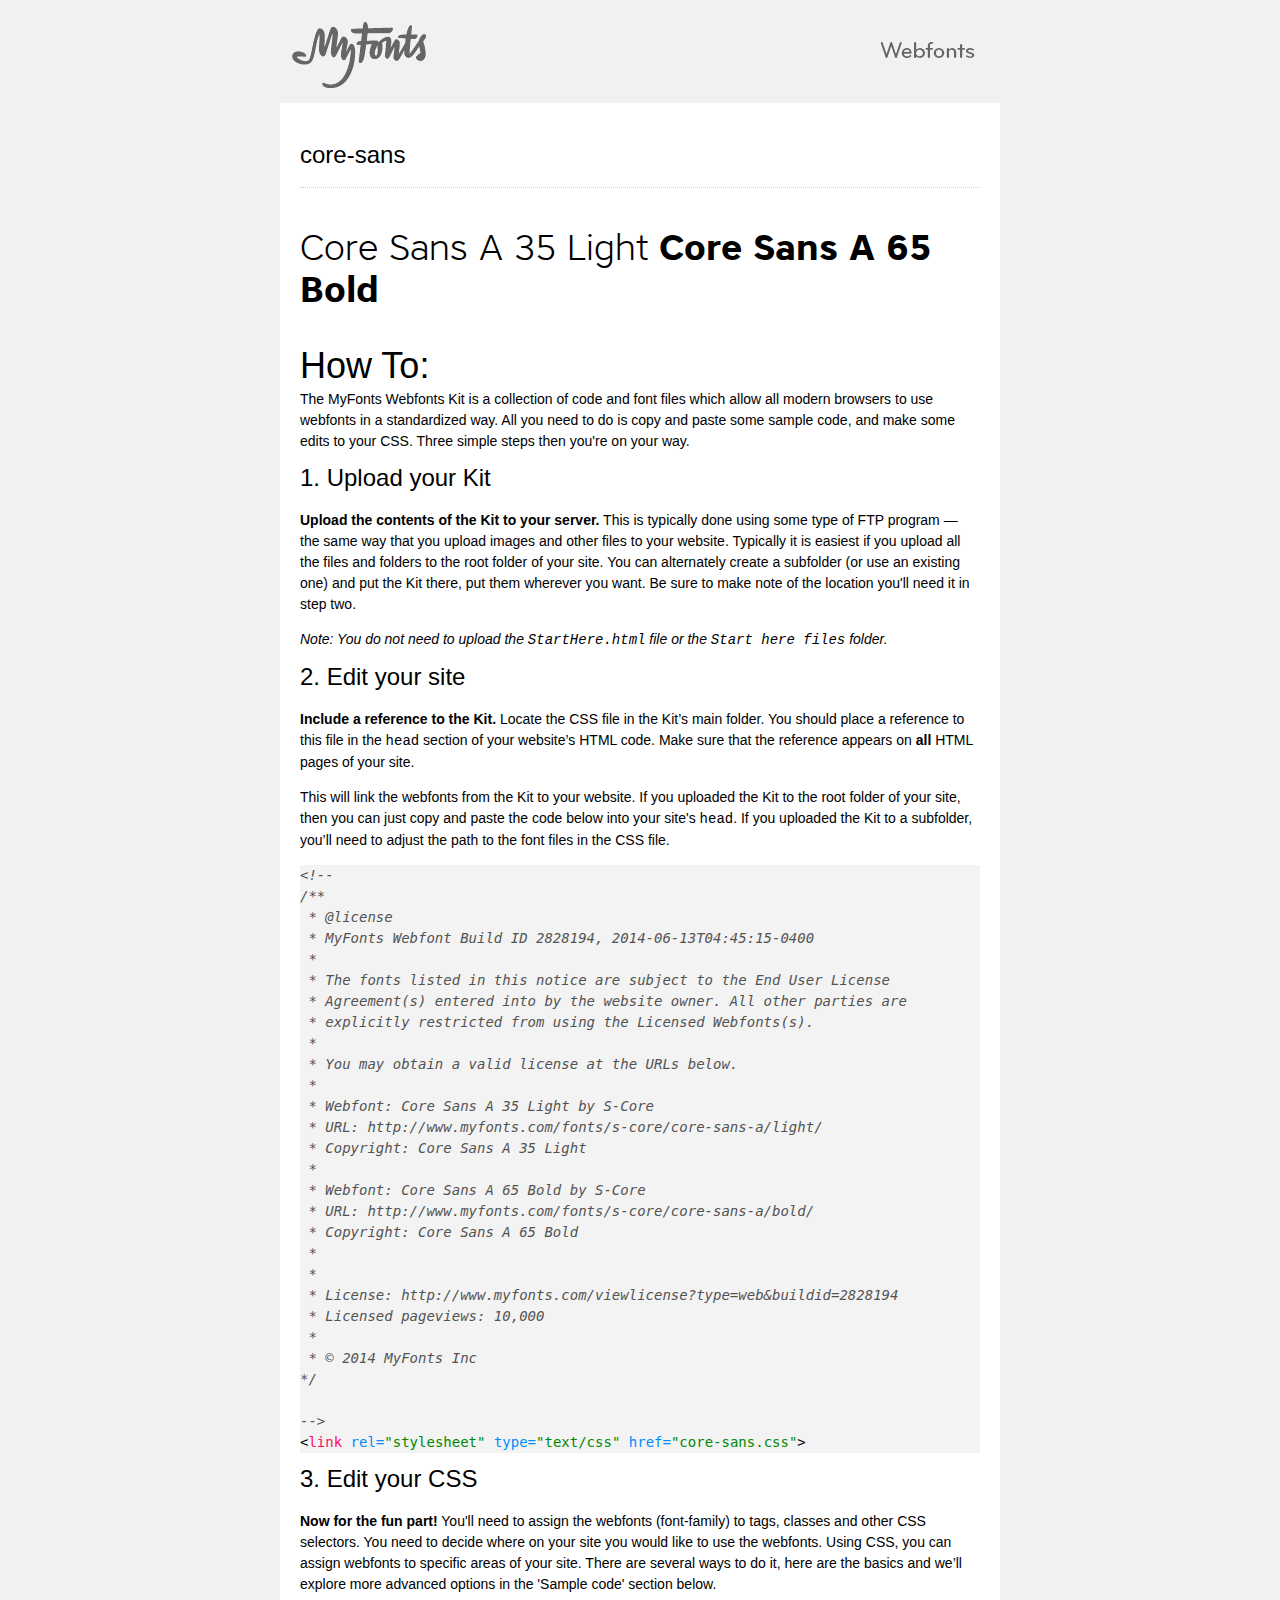
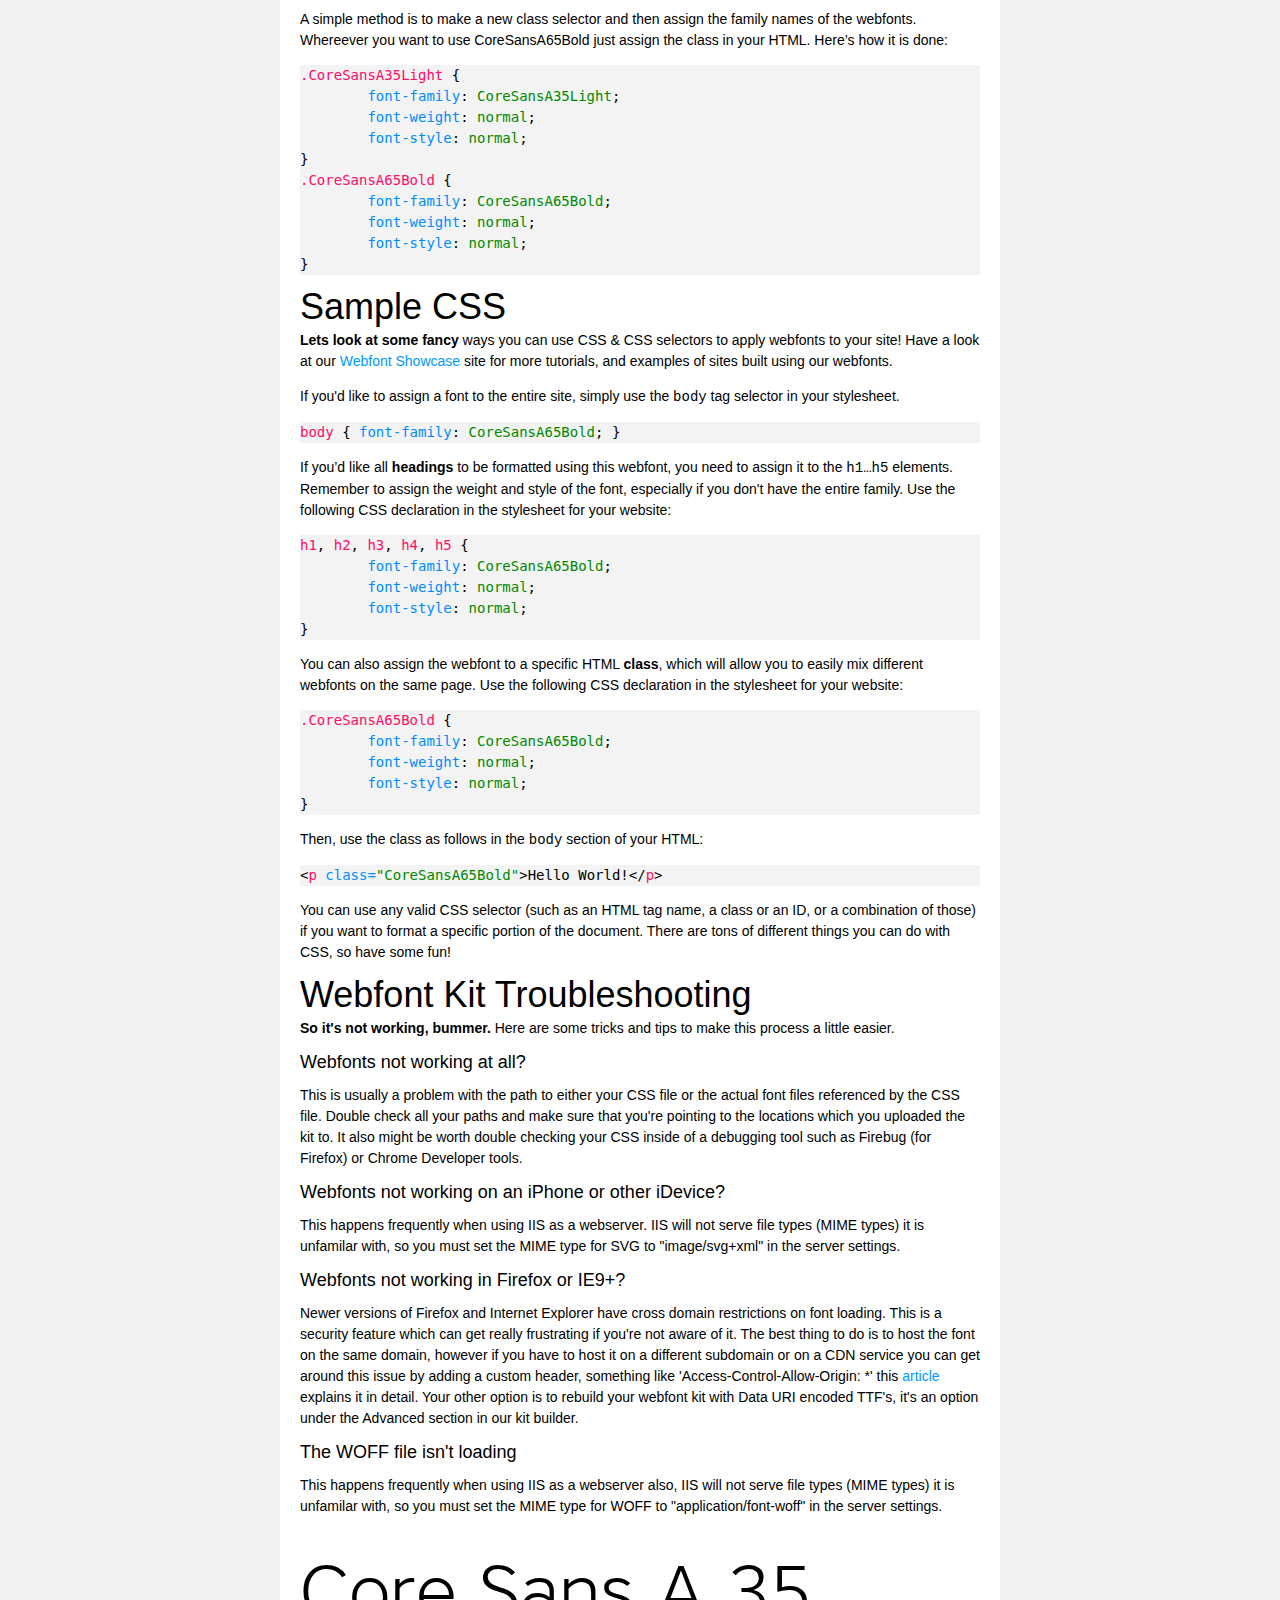
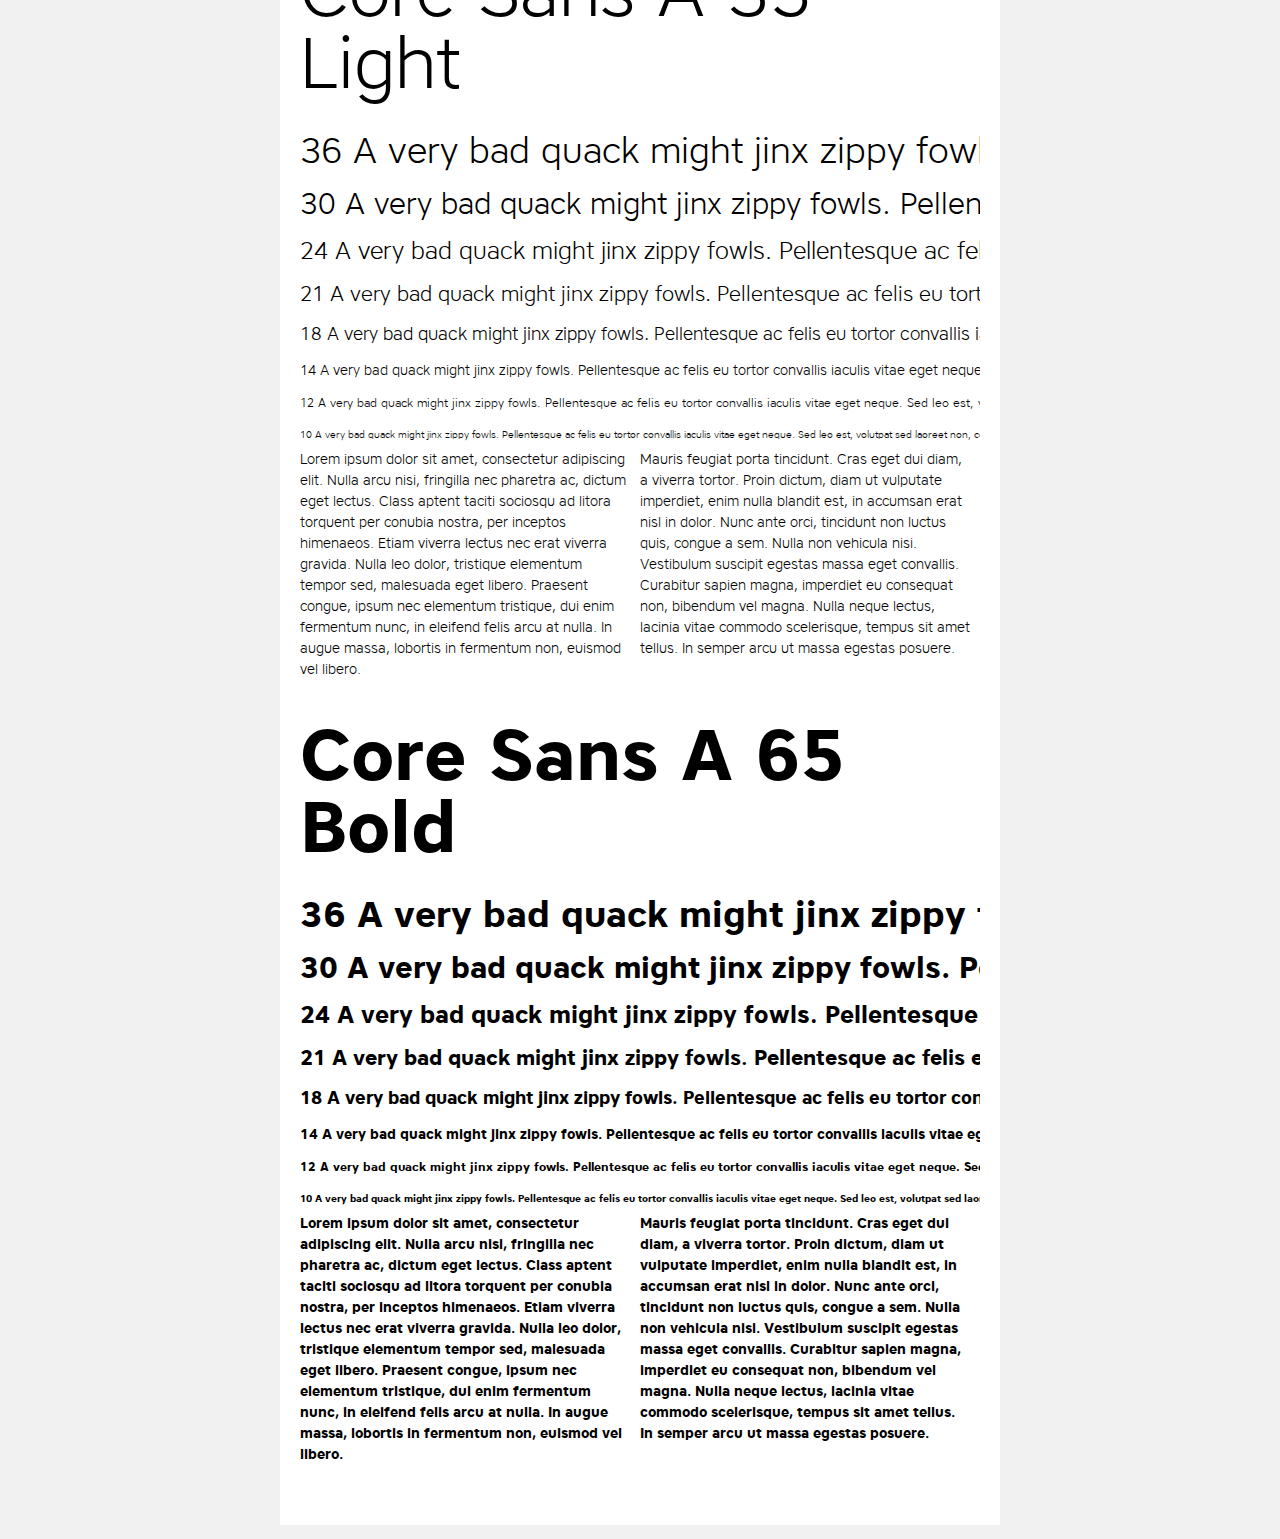
<file: fonts/core-sans/StartHere.html>
<!DOCTYPE html PUBLIC "-//W3C//DTD XHTML 1.0 Strict//EN"
	"http://www.w3.org/TR/xhtml1/DTD/xhtml1-strict.dtd">

<html xmlns="http://www.w3.org/1999/xhtml" xml:lang="en" lang="en">
<head>
<title>core-sans</title>
<meta http-equiv="Content-Type" content="text/html; charset=UTF-8"/>

<!--
/**
 * @license
 * MyFonts Webfont Build ID 2828194, 2014-06-13T04:45:15-0400
 * 
 * The fonts listed in this notice are subject to the End User License
 * Agreement(s) entered into by the website owner. All other parties are 
 * explicitly restricted from using the Licensed Webfonts(s).
 * 
 * You may obtain a valid license at the URLs below.
 * 
 * Webfont: Core Sans A 35 Light by S-Core
 * URL: http://www.myfonts.com/fonts/s-core/core-sans-a/light/
 * Copyright: Core Sans A 35 Light
 * 
 * Webfont: Core Sans A 65 Bold by S-Core
 * URL: http://www.myfonts.com/fonts/s-core/core-sans-a/bold/
 * Copyright: Core Sans A 65 Bold
 * 
 * 
 * License: http://www.myfonts.com/viewlicense?type=web&buildid=2828194
 * Licensed pageviews: 10,000
 * 
 * © 2014 MyFonts Inc
*/

-->

<!-- 1. load the webfonts -->
<link rel="stylesheet" type="text/css" href="core-sans.css"/>

<!-- 2. set up some css styles using the webfonts -->
<style type="text/css">
.CoreSansA35Light { font-family: CoreSansA35Light; }
.CoreSansA65Bold { font-family: CoreSansA65Bold; }
</style>


<!-- not relevant to webfonts. just example code highlighting. -->
<script type="text/javascript" src="Start here files/highlight.js"></script>
<script type="text/javascript">
  hljs.initHighlightingOnLoad();
</script>

<!-- also not relavent to webfonts. just layout css for this doc. -->
<link rel="stylesheet" type="text/css" href="Start here files/layout.css">


</head>
<body>
<div id="header"><br/>
  <img src="Start here files/header.png" alt="MyFonts Webfonts" style="padding-bottom: 12px;" width="720" border="0" height="66"/>
</div>
<div id="main_container">
		
<div id="headline">
<h2 class="webfont-article-block">core-sans</h2>
<div class="container-article"><p style="font-size:36px;line-height:40px;">
  <span class="CoreSansA35Light" contenteditable="true">Core Sans A 35 Light </span>
  <span class="CoreSansA65Bold" contenteditable="true">Core Sans A 65 Bold </span>
</div>
</div>
<div id="webfont_instructions">
	<h1>How To:</h1>
	<p>The MyFonts Webfonts Kit is a collection of code and font files which allow all modern browsers to use webfonts in a standardized way.  
	All you need to do is copy and paste some sample code, and make some edits to your CSS.  Three simple steps then you're on your way.</p>
	
	<h2>1. Upload your Kit</h2>

	<p><strong>Upload the contents of the Kit to your server.</strong> This is
	typically done using some type of FTP program — the same way that you upload images and other files
	to your website. Typically it is easiest if you upload all the files and folders to
	the root folder of your site.  You can alternately create a subfolder (or use an existing one) and put
	the Kit there, put them wherever you want.  Be sure to make note of the location you'll need it in step two. </p>

	<p><em>Note: You do not need to upload the <code>StartHere.html</code> file or
	the <code>Start here files</code> folder.</em> </p>

	<h2>2. Edit your site</h2>

	<p><strong>Include a reference to the Kit. </strong> Locate the CSS file in the Kit’s main folder.  You should place a reference to this file in the
	<code>head</code> section of your website’s HTML code. Make
	sure that the reference appears on <strong>all</strong> HTML pages of your site.</p>

	<p>This will link the webfonts from the Kit to your website. 
	If you uploaded the Kit to the root folder of your site, then
	you can just copy and paste the code below into your site's 
	<code>head</code>. If you uploaded the Kit to a
	subfolder, you’ll need to adjust the path to the font files in the CSS file. </p>

	<pre><code class="html">&lt;!--
/**
 * @license
 * MyFonts Webfont Build ID 2828194, 2014-06-13T04:45:15-0400
 * 
 * The fonts listed in this notice are subject to the End User License
 * Agreement(s) entered into by the website owner. All other parties are 
 * explicitly restricted from using the Licensed Webfonts(s).
 * 
 * You may obtain a valid license at the URLs below.
 * 
 * Webfont: Core Sans A 35 Light by S-Core
 * URL: http://www.myfonts.com/fonts/s-core/core-sans-a/light/
 * Copyright: Core Sans A 35 Light
 * 
 * Webfont: Core Sans A 65 Bold by S-Core
 * URL: http://www.myfonts.com/fonts/s-core/core-sans-a/bold/
 * Copyright: Core Sans A 65 Bold
 * 
 * 
 * License: http://www.myfonts.com/viewlicense?type=web&amp;buildid=2828194
 * Licensed pageviews: 10,000
 * 
 * © 2014 MyFonts Inc
*/

--&gt;
&lt;link rel=&quot;stylesheet&quot; type=&quot;text/css&quot; href=&quot;core-sans.css&quot;&gt;
</code></pre>
	
	<h2>3. Edit your CSS</h2>

	<p><strong>Now for the fun part!</strong>
	You'll need to assign the webfonts (font-family) to tags, classes and other CSS selectors.
	You need to decide where on your site you would like to use the webfonts.  
	Using CSS, you can assign webfonts to specific areas of your site.  
	There are several ways to do it, here are the basics and we’ll explore more advanced options in the 'Sample code' section below. </p>

	<p>A simple method is to make a new class selector and
	then assign the family names of the webfonts.  Whereever you want to use CoreSansA65Bold just assign the class in your HTML. Here’s how it is done: </p>
	
	
	<pre><code class="css">.CoreSansA35Light { 
	font-family: CoreSansA35Light;
	font-weight: normal;
	font-style: normal;
}
.CoreSansA65Bold { 
	font-family: CoreSansA65Bold;
	font-weight: normal;
	font-style: normal;
}
</code></pre>
</div>
<div id="webfont_code">
	<h1>Sample CSS</h1>
	<p><strong>Lets look at some fancy</strong> ways you can use CSS &amp; CSS selectors to apply webfonts to your site!
	Have a look at our <a href='http://webfonts.myfonts.com'>Webfont Showcase</a> site for more tutorials, and examples of sites built using our webfonts.
	</p>
	
	<p>If you'd like to assign a font to the entire site, simply use the <code>body</code> tag selector in your stylesheet.</p>
	
	 
	<pre><code class="css">body { font-family: CoreSansA65Bold; }</code></pre>

	<p>If you’d like all <strong>headings</strong> to be formatted using this
	webfont, you need to assign it to the <code>h1…h5</code> elements.  
	Remember to assign the weight and style of the font, especially if you don't have the entire family.
	Use the following CSS declaration in the stylesheet for your website: </p>

 
	<pre><code class="css">h1, h2, h3, h4, h5 { 
	font-family: CoreSansA65Bold; 
	font-weight: normal; 
	font-style: normal; 
}</code></pre>

	<p>You can also assign the webfont to a specific HTML <strong>class</strong>, which will allow
	you to easily mix different webfonts on the same page. Use the following CSS
	declaration in the stylesheet for your website: </p>

	
	<pre><code class="css">.CoreSansA65Bold { 
	font-family: CoreSansA65Bold;
	font-weight: normal;
	font-style: normal;
}
</code></pre>

	<p>Then, use the class as follows in the <code>body</code> section of your HTML: </p>

		<pre><code class="html">&lt;p class=&quot;CoreSansA65Bold&quot;&gt;Hello World!&lt;/p&gt;</code></pre>

	<p>You can use any valid CSS selector (such as an HTML tag name, a class or an
	ID, or a combination of those) if you want to format a specific portion of the
	document.  There are tons of different things you can do with CSS, so have some fun!</p>
	
</div>

<div id="webfont_troubleshooting">
	
	<h1>Webfont Kit Troubleshooting</h1>
	
	<p><strong>So it's not working, bummer.</strong>  Here are some tricks and tips to make this process a little easier.</p>
	
	<h3>Webfonts not working at all?</h3><p>
	This is usually a problem with the path to either your CSS file or the actual font files referenced by the CSS file.  Double check all your paths and make sure that you're pointing to the locations which you uploaded the kit to.
	It also might be worth double checking your CSS inside of a debugging tool such as Firebug (for Firefox) or Chrome Developer tools.
	</p>

	<h3>Webfonts not working on an iPhone or other iDevice?</h3><p>
	This happens frequently when using IIS as a webserver. IIS will not serve file types (MIME types) it is unfamilar with, so
	you must set the MIME type for SVG to "image/svg+xml" in the server settings.</p>

	<h3>Webfonts not working in Firefox or IE9+?</h3><p>
	Newer versions of Firefox and Internet Explorer have cross domain restrictions on font loading.
	This is a security feature which can get really frustrating if you're not aware of it.  The best thing to do is to host the font on the same domain,
	however if you have to host it on a different subdomain or on a CDN service you can get around this issue by adding a custom header, something like 'Access-Control-Allow-Origin: *'
	this <a href='http://www.red-team-design.com/firefox-doesnt-allow-cross-domain-fonts-by-default/'>article</a> explains it in detail.
	Your other option is to rebuild your webfont kit with Data URI encoded TTF's, it's an option under the Advanced section in our kit builder.</p>
	
	<h3>The WOFF file isn't loading</h3><p>
	This happens frequently when using IIS as a webserver also, IIS will not serve file types (MIME types) it is unfamilar with, so
	you must set the MIME type for WOFF to "application/font-woff" in the server settings.</p>
	</div>

<div id="webfont_specimen">
	<div class="clearer">&nbsp;</div>
	
		  <div class="clearer">&nbsp;</div>
  <div class="webfont-sample-block">
    <p class="CoreSansA35Light webfont-sample" style="font-size:72px;">Core Sans A 35 Light</p>
  </div>
  <div class="webfont-sample-block nowrap">
    <p class="CoreSansA35Light webfont-sample" style="font-size:36px;"><span>36 </span>A very bad quack might jinx zippy fowls. Pellentesque ac felis eu tortor convallis iaculis vitae eget neque. Sed leo est, volutpat sed laoreet non, convallis at metus. Nam facilisis risus eget orci posuere sodales. Aliquam eleifend quam vel ipsum euismod aliquam. Lorem ipsum dolor sit amet, consectetur adipiscing elit. Cras ut ultrices tellus. Aliquam quis metus diam, id commodo mi. Aenean ac urna mi, sit amet gravida lacus. Aliquam urna nunc, pulvinar vel egestas ac, tincidunt non dui. Maecenas in orci sit amet lacus mollis viverra eu vitae arcu. Vestibulum eros quam, viverra et fermentum ac, ultrices sit amet risus. Nulla tristique magna vel urna tempus cursus. </p>
    <p class="CoreSansA35Light webfont-sample" style="font-size:30px;"><span>30 </span>A very bad quack might jinx zippy fowls. Pellentesque ac felis eu tortor convallis iaculis vitae eget neque. Sed leo est, volutpat sed laoreet non, convallis at metus. Nam facilisis risus eget orci posuere sodales. Aliquam eleifend quam vel ipsum euismod aliquam. Lorem ipsum dolor sit amet, consectetur adipiscing elit. Cras ut ultrices tellus. Aliquam quis metus diam, id commodo mi. Aenean ac urna mi, sit amet gravida lacus. Aliquam urna nunc, pulvinar vel egestas ac, tincidunt non dui. Maecenas in orci sit amet lacus mollis viverra eu vitae arcu. Vestibulum eros quam, viverra et fermentum ac, ultrices sit amet risus. Nulla tristique magna vel urna tempus cursus. </p>
    <p class="CoreSansA35Light webfont-sample" style="font-size:24px;"><span>24 </span>A very bad quack might jinx zippy fowls. Pellentesque ac felis eu tortor convallis iaculis vitae eget neque. Sed leo est, volutpat sed laoreet non, convallis at metus. Nam facilisis risus eget orci posuere sodales. Aliquam eleifend quam vel ipsum euismod aliquam. Lorem ipsum dolor sit amet, consectetur adipiscing elit. Cras ut ultrices tellus. Aliquam quis metus diam, id commodo mi. Aenean ac urna mi, sit amet gravida lacus. Aliquam urna nunc, pulvinar vel egestas ac, tincidunt non dui. Maecenas in orci sit amet lacus mollis viverra eu vitae arcu. Vestibulum eros quam, viverra et fermentum ac, ultrices sit amet risus. Nulla tristique magna vel urna tempus cursus. </p>
    <p class="CoreSansA35Light webfont-sample" style="font-size:21px;"><span>21 </span>A very bad quack might jinx zippy fowls. Pellentesque ac felis eu tortor convallis iaculis vitae eget neque. Sed leo est, volutpat sed laoreet non, convallis at metus. Nam facilisis risus eget orci posuere sodales. Aliquam eleifend quam vel ipsum euismod aliquam. Lorem ipsum dolor sit amet, consectetur adipiscing elit. Cras ut ultrices tellus. Aliquam quis metus diam, id commodo mi. Aenean ac urna mi, sit amet gravida lacus. Aliquam urna nunc, pulvinar vel egestas ac, tincidunt non dui. Maecenas in orci sit amet lacus mollis viverra eu vitae arcu. Vestibulum eros quam, viverra et fermentum ac, ultrices sit amet risus. Nulla tristique magna vel urna tempus cursus. </p>
    <p class="CoreSansA35Light webfont-sample" style="font-size:18px;"><span>18 </span>A very bad quack might jinx zippy fowls. Pellentesque ac felis eu tortor convallis iaculis vitae eget neque. Sed leo est, volutpat sed laoreet non, convallis at metus. Nam facilisis risus eget orci posuere sodales. Aliquam eleifend quam vel ipsum euismod aliquam. Lorem ipsum dolor sit amet, consectetur adipiscing elit. Cras ut ultrices tellus. Aliquam quis metus diam, id commodo mi. Aenean ac urna mi, sit amet gravida lacus. Aliquam urna nunc, pulvinar vel egestas ac, tincidunt non dui. Maecenas in orci sit amet lacus mollis viverra eu vitae arcu. Vestibulum eros quam, viverra et fermentum ac, ultrices sit amet risus. Nulla tristique magna vel urna tempus cursus. </p>
    <p class="CoreSansA35Light webfont-sample" style="font-size:14px;"><span>14 </span>A very bad quack might jinx zippy fowls. Pellentesque ac felis eu tortor convallis iaculis vitae eget neque. Sed leo est, volutpat sed laoreet non, convallis at metus. Nam facilisis risus eget orci posuere sodales. Aliquam eleifend quam vel ipsum euismod aliquam. Lorem ipsum dolor sit amet, consectetur adipiscing elit. Cras ut ultrices tellus. Aliquam quis metus diam, id commodo mi. Aenean ac urna mi, sit amet gravida lacus. Aliquam urna nunc, pulvinar vel egestas ac, tincidunt non dui. Maecenas in orci sit amet lacus mollis viverra eu vitae arcu. Vestibulum eros quam, viverra et fermentum ac, ultrices sit amet risus. Nulla tristique magna vel urna tempus cursus. </p>
    <p class="CoreSansA35Light webfont-sample" style="font-size:12px;"><span>12 </span>A very bad quack might jinx zippy fowls. Pellentesque ac felis eu tortor convallis iaculis vitae eget neque. Sed leo est, volutpat sed laoreet non, convallis at metus. Nam facilisis risus eget orci posuere sodales. Aliquam eleifend quam vel ipsum euismod aliquam. Lorem ipsum dolor sit amet, consectetur adipiscing elit. Cras ut ultrices tellus. Aliquam quis metus diam, id commodo mi. Aenean ac urna mi, sit amet gravida lacus. Aliquam urna nunc, pulvinar vel egestas ac, tincidunt non dui. Maecenas in orci sit amet lacus mollis viverra eu vitae arcu. Vestibulum eros quam, viverra et fermentum ac, ultrices sit amet risus. Nulla tristique magna vel urna tempus cursus. </p>
    <p class="CoreSansA35Light webfont-sample" style="font-size:10px;"><span>10 </span>A very bad quack might jinx zippy fowls. Pellentesque ac felis eu tortor convallis iaculis vitae eget neque. Sed leo est, volutpat sed laoreet non, convallis at metus. Nam facilisis risus eget orci posuere sodales. Aliquam eleifend quam vel ipsum euismod aliquam. Lorem ipsum dolor sit amet, consectetur adipiscing elit. Cras ut ultrices tellus. Aliquam quis metus diam, id commodo mi. Aenean ac urna mi, sit amet gravida lacus. Aliquam urna nunc, pulvinar vel egestas ac, tincidunt non dui. Maecenas in orci sit amet lacus mollis viverra eu vitae arcu. Vestibulum eros quam, viverra et fermentum ac, ultrices sit amet risus. Nulla tristique magna vel urna tempus cursus. </p>
  </div>
  <div class="webfont-twocolumns">
    <p class="CoreSansA35Light">Lorem ipsum dolor sit amet, consectetur adipiscing elit. Nulla arcu nisi, fringilla nec pharetra ac, dictum eget lectus. Class aptent taciti sociosqu ad litora torquent per conubia nostra, per inceptos himenaeos. Etiam viverra lectus nec erat viverra gravida. Nulla leo dolor, tristique elementum tempor sed, malesuada eget libero. Praesent congue, ipsum nec elementum tristique, dui enim fermentum nunc, in eleifend felis arcu at nulla. In augue massa, lobortis in fermentum non, euismod vel libero. </p>
  </div>
  <div class="webfont-twocolumns last">
    <p class="CoreSansA35Light">Mauris feugiat porta tincidunt. Cras eget dui diam, a viverra tortor. Proin dictum, diam ut vulputate imperdiet, enim nulla blandit est, in accumsan erat nisl in dolor. Nunc ante orci, tincidunt non luctus quis, congue a sem. Nulla non vehicula nisi. Vestibulum suscipit egestas massa eget convallis. Curabitur sapien magna, imperdiet eu consequat non, bibendum vel magna. Nulla neque lectus, lacinia vitae commodo scelerisque, tempus sit amet tellus. In semper arcu ut massa egestas posuere. </p>
  </div>
  <div class="clearer">&nbsp;</div>
    	  <div class="clearer">&nbsp;</div>
  <div class="webfont-sample-block">
    <p class="CoreSansA65Bold webfont-sample" style="font-size:72px;">Core Sans A 65 Bold</p>
  </div>
  <div class="webfont-sample-block nowrap">
    <p class="CoreSansA65Bold webfont-sample" style="font-size:36px;"><span>36 </span>A very bad quack might jinx zippy fowls. Pellentesque ac felis eu tortor convallis iaculis vitae eget neque. Sed leo est, volutpat sed laoreet non, convallis at metus. Nam facilisis risus eget orci posuere sodales. Aliquam eleifend quam vel ipsum euismod aliquam. Lorem ipsum dolor sit amet, consectetur adipiscing elit. Cras ut ultrices tellus. Aliquam quis metus diam, id commodo mi. Aenean ac urna mi, sit amet gravida lacus. Aliquam urna nunc, pulvinar vel egestas ac, tincidunt non dui. Maecenas in orci sit amet lacus mollis viverra eu vitae arcu. Vestibulum eros quam, viverra et fermentum ac, ultrices sit amet risus. Nulla tristique magna vel urna tempus cursus. </p>
    <p class="CoreSansA65Bold webfont-sample" style="font-size:30px;"><span>30 </span>A very bad quack might jinx zippy fowls. Pellentesque ac felis eu tortor convallis iaculis vitae eget neque. Sed leo est, volutpat sed laoreet non, convallis at metus. Nam facilisis risus eget orci posuere sodales. Aliquam eleifend quam vel ipsum euismod aliquam. Lorem ipsum dolor sit amet, consectetur adipiscing elit. Cras ut ultrices tellus. Aliquam quis metus diam, id commodo mi. Aenean ac urna mi, sit amet gravida lacus. Aliquam urna nunc, pulvinar vel egestas ac, tincidunt non dui. Maecenas in orci sit amet lacus mollis viverra eu vitae arcu. Vestibulum eros quam, viverra et fermentum ac, ultrices sit amet risus. Nulla tristique magna vel urna tempus cursus. </p>
    <p class="CoreSansA65Bold webfont-sample" style="font-size:24px;"><span>24 </span>A very bad quack might jinx zippy fowls. Pellentesque ac felis eu tortor convallis iaculis vitae eget neque. Sed leo est, volutpat sed laoreet non, convallis at metus. Nam facilisis risus eget orci posuere sodales. Aliquam eleifend quam vel ipsum euismod aliquam. Lorem ipsum dolor sit amet, consectetur adipiscing elit. Cras ut ultrices tellus. Aliquam quis metus diam, id commodo mi. Aenean ac urna mi, sit amet gravida lacus. Aliquam urna nunc, pulvinar vel egestas ac, tincidunt non dui. Maecenas in orci sit amet lacus mollis viverra eu vitae arcu. Vestibulum eros quam, viverra et fermentum ac, ultrices sit amet risus. Nulla tristique magna vel urna tempus cursus. </p>
    <p class="CoreSansA65Bold webfont-sample" style="font-size:21px;"><span>21 </span>A very bad quack might jinx zippy fowls. Pellentesque ac felis eu tortor convallis iaculis vitae eget neque. Sed leo est, volutpat sed laoreet non, convallis at metus. Nam facilisis risus eget orci posuere sodales. Aliquam eleifend quam vel ipsum euismod aliquam. Lorem ipsum dolor sit amet, consectetur adipiscing elit. Cras ut ultrices tellus. Aliquam quis metus diam, id commodo mi. Aenean ac urna mi, sit amet gravida lacus. Aliquam urna nunc, pulvinar vel egestas ac, tincidunt non dui. Maecenas in orci sit amet lacus mollis viverra eu vitae arcu. Vestibulum eros quam, viverra et fermentum ac, ultrices sit amet risus. Nulla tristique magna vel urna tempus cursus. </p>
    <p class="CoreSansA65Bold webfont-sample" style="font-size:18px;"><span>18 </span>A very bad quack might jinx zippy fowls. Pellentesque ac felis eu tortor convallis iaculis vitae eget neque. Sed leo est, volutpat sed laoreet non, convallis at metus. Nam facilisis risus eget orci posuere sodales. Aliquam eleifend quam vel ipsum euismod aliquam. Lorem ipsum dolor sit amet, consectetur adipiscing elit. Cras ut ultrices tellus. Aliquam quis metus diam, id commodo mi. Aenean ac urna mi, sit amet gravida lacus. Aliquam urna nunc, pulvinar vel egestas ac, tincidunt non dui. Maecenas in orci sit amet lacus mollis viverra eu vitae arcu. Vestibulum eros quam, viverra et fermentum ac, ultrices sit amet risus. Nulla tristique magna vel urna tempus cursus. </p>
    <p class="CoreSansA65Bold webfont-sample" style="font-size:14px;"><span>14 </span>A very bad quack might jinx zippy fowls. Pellentesque ac felis eu tortor convallis iaculis vitae eget neque. Sed leo est, volutpat sed laoreet non, convallis at metus. Nam facilisis risus eget orci posuere sodales. Aliquam eleifend quam vel ipsum euismod aliquam. Lorem ipsum dolor sit amet, consectetur adipiscing elit. Cras ut ultrices tellus. Aliquam quis metus diam, id commodo mi. Aenean ac urna mi, sit amet gravida lacus. Aliquam urna nunc, pulvinar vel egestas ac, tincidunt non dui. Maecenas in orci sit amet lacus mollis viverra eu vitae arcu. Vestibulum eros quam, viverra et fermentum ac, ultrices sit amet risus. Nulla tristique magna vel urna tempus cursus. </p>
    <p class="CoreSansA65Bold webfont-sample" style="font-size:12px;"><span>12 </span>A very bad quack might jinx zippy fowls. Pellentesque ac felis eu tortor convallis iaculis vitae eget neque. Sed leo est, volutpat sed laoreet non, convallis at metus. Nam facilisis risus eget orci posuere sodales. Aliquam eleifend quam vel ipsum euismod aliquam. Lorem ipsum dolor sit amet, consectetur adipiscing elit. Cras ut ultrices tellus. Aliquam quis metus diam, id commodo mi. Aenean ac urna mi, sit amet gravida lacus. Aliquam urna nunc, pulvinar vel egestas ac, tincidunt non dui. Maecenas in orci sit amet lacus mollis viverra eu vitae arcu. Vestibulum eros quam, viverra et fermentum ac, ultrices sit amet risus. Nulla tristique magna vel urna tempus cursus. </p>
    <p class="CoreSansA65Bold webfont-sample" style="font-size:10px;"><span>10 </span>A very bad quack might jinx zippy fowls. Pellentesque ac felis eu tortor convallis iaculis vitae eget neque. Sed leo est, volutpat sed laoreet non, convallis at metus. Nam facilisis risus eget orci posuere sodales. Aliquam eleifend quam vel ipsum euismod aliquam. Lorem ipsum dolor sit amet, consectetur adipiscing elit. Cras ut ultrices tellus. Aliquam quis metus diam, id commodo mi. Aenean ac urna mi, sit amet gravida lacus. Aliquam urna nunc, pulvinar vel egestas ac, tincidunt non dui. Maecenas in orci sit amet lacus mollis viverra eu vitae arcu. Vestibulum eros quam, viverra et fermentum ac, ultrices sit amet risus. Nulla tristique magna vel urna tempus cursus. </p>
  </div>
  <div class="webfont-twocolumns">
    <p class="CoreSansA65Bold">Lorem ipsum dolor sit amet, consectetur adipiscing elit. Nulla arcu nisi, fringilla nec pharetra ac, dictum eget lectus. Class aptent taciti sociosqu ad litora torquent per conubia nostra, per inceptos himenaeos. Etiam viverra lectus nec erat viverra gravida. Nulla leo dolor, tristique elementum tempor sed, malesuada eget libero. Praesent congue, ipsum nec elementum tristique, dui enim fermentum nunc, in eleifend felis arcu at nulla. In augue massa, lobortis in fermentum non, euismod vel libero. </p>
  </div>
  <div class="webfont-twocolumns last">
    <p class="CoreSansA65Bold">Mauris feugiat porta tincidunt. Cras eget dui diam, a viverra tortor. Proin dictum, diam ut vulputate imperdiet, enim nulla blandit est, in accumsan erat nisl in dolor. Nunc ante orci, tincidunt non luctus quis, congue a sem. Nulla non vehicula nisi. Vestibulum suscipit egestas massa eget convallis. Curabitur sapien magna, imperdiet eu consequat non, bibendum vel magna. Nulla neque lectus, lacinia vitae commodo scelerisque, tempus sit amet tellus. In semper arcu ut massa egestas posuere. </p>
  </div>
  <div class="clearer">&nbsp;</div>
    </div>


</div>
</body>
</html>
</file>
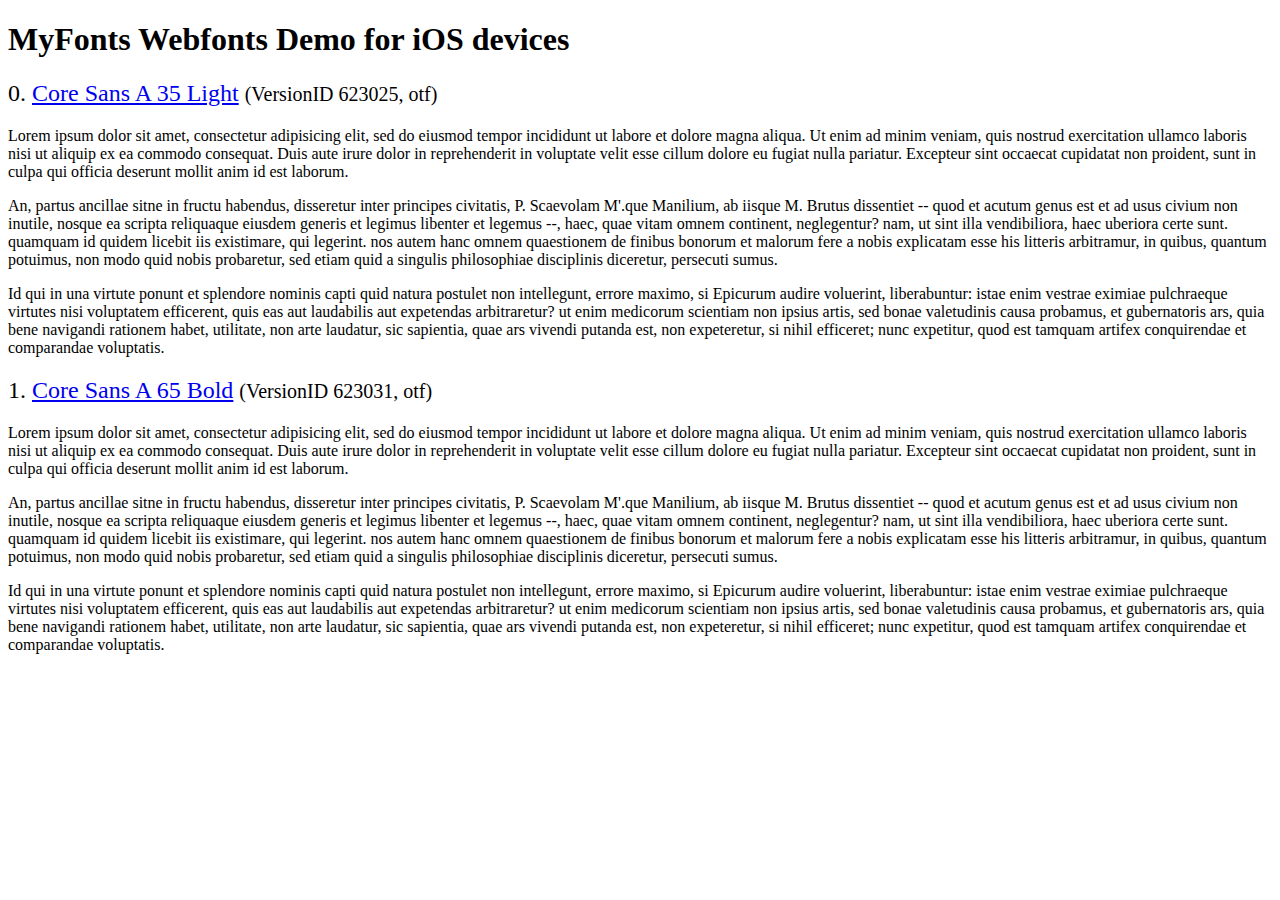
<file: fonts/core-sans/webfonts/svg_test.html>
<!DOCTYPE html>
<html>
<head>
<title>MyFonts Webfonts Demo for iOS devices</title>
<meta http-equiv="content-type" content="text/html; charset=utf-8" />

<style type="text/css" media="all">

	h2 {
		 font-weight:normal;
	}

		
	@font-face {
		font-family:"CoreSansA35Light";
		src:url("2B27A2_0.svg#CoreSansA35Light") format("svg");
	}
	
	.webfont_0 {
		font-family: CoreSansA35Light;
	}
		
	@font-face {
		font-family:"CoreSansA65Bold";
		src:url("2B27A2_1.svg#CoreSansA65Bold") format("svg");
	}
	
	.webfont_1 {
		font-family: CoreSansA65Bold;
	}
		
</style>

</head>

<body>

<h1>MyFonts Webfonts Demo for iOS devices</h1>


<h2>0. <span class='webfont_0'><a href='http://www.myfonts.com/search/style::258350/'>Core Sans A 35 Light</a></span>
<small>(VersionID 623025, otf)</small>
</h2>

<p class='webfont_0'>Lorem ipsum dolor sit amet, consectetur adipisicing elit, sed do eiusmod tempor incididunt ut labore et dolore magna aliqua. Ut enim ad minim veniam, quis nostrud exercitation ullamco laboris nisi ut aliquip ex ea commodo consequat. Duis aute irure dolor in reprehenderit in voluptate velit esse cillum dolore eu fugiat nulla pariatur. Excepteur sint occaecat cupidatat non proident, sunt in culpa qui officia deserunt mollit anim id est laborum.</p>

<p class='webfont_0'>An, partus ancillae sitne in fructu habendus, disseretur inter principes civitatis, P. Scaevolam M'.que Manilium, ab iisque M. Brutus dissentiet -- quod et acutum genus est et ad usus civium non inutile, nosque ea scripta reliquaque eiusdem generis et legimus libenter et legemus --, haec, quae vitam omnem continent, neglegentur? nam, ut sint illa vendibiliora, haec uberiora certe sunt. quamquam id quidem licebit iis existimare, qui legerint. nos autem hanc omnem quaestionem de finibus bonorum et malorum fere a nobis explicatam esse his litteris arbitramur, in quibus, quantum potuimus, non modo quid nobis probaretur, sed etiam quid a singulis philosophiae disciplinis diceretur, persecuti sumus.</p>

<p class='webfont_0'>Id qui in una virtute ponunt et splendore nominis capti quid natura postulet non intellegunt, errore maximo, si Epicurum audire voluerint, liberabuntur: istae enim vestrae eximiae pulchraeque virtutes nisi voluptatem efficerent, quis eas aut laudabilis aut expetendas arbitraretur? ut enim medicorum scientiam non ipsius artis, sed bonae valetudinis causa probamus, et gubernatoris ars, quia bene navigandi rationem habet, utilitate, non arte laudatur, sic sapientia, quae ars vivendi putanda est, non expeteretur, si nihil efficeret; nunc expetitur, quod est tamquam artifex conquirendae et comparandae voluptatis.</p>



<h2>1. <span class='webfont_1'><a href='http://www.myfonts.com/search/style::258356/'>Core Sans A 65 Bold</a></span>
<small>(VersionID 623031, otf)</small>
</h2>

<p class='webfont_1'>Lorem ipsum dolor sit amet, consectetur adipisicing elit, sed do eiusmod tempor incididunt ut labore et dolore magna aliqua. Ut enim ad minim veniam, quis nostrud exercitation ullamco laboris nisi ut aliquip ex ea commodo consequat. Duis aute irure dolor in reprehenderit in voluptate velit esse cillum dolore eu fugiat nulla pariatur. Excepteur sint occaecat cupidatat non proident, sunt in culpa qui officia deserunt mollit anim id est laborum.</p>

<p class='webfont_1'>An, partus ancillae sitne in fructu habendus, disseretur inter principes civitatis, P. Scaevolam M'.que Manilium, ab iisque M. Brutus dissentiet -- quod et acutum genus est et ad usus civium non inutile, nosque ea scripta reliquaque eiusdem generis et legimus libenter et legemus --, haec, quae vitam omnem continent, neglegentur? nam, ut sint illa vendibiliora, haec uberiora certe sunt. quamquam id quidem licebit iis existimare, qui legerint. nos autem hanc omnem quaestionem de finibus bonorum et malorum fere a nobis explicatam esse his litteris arbitramur, in quibus, quantum potuimus, non modo quid nobis probaretur, sed etiam quid a singulis philosophiae disciplinis diceretur, persecuti sumus.</p>

<p class='webfont_1'>Id qui in una virtute ponunt et splendore nominis capti quid natura postulet non intellegunt, errore maximo, si Epicurum audire voluerint, liberabuntur: istae enim vestrae eximiae pulchraeque virtutes nisi voluptatem efficerent, quis eas aut laudabilis aut expetendas arbitraretur? ut enim medicorum scientiam non ipsius artis, sed bonae valetudinis causa probamus, et gubernatoris ars, quia bene navigandi rationem habet, utilitate, non arte laudatur, sic sapientia, quae ars vivendi putanda est, non expeteretur, si nihil efficeret; nunc expetitur, quod est tamquam artifex conquirendae et comparandae voluptatis.</p>




</body>
</html>
</file>
<file: fonts/core-sans/core-sans.css>
/**
 * @license
 * MyFonts Webfont Build ID 2828194, 2014-06-13T04:45:15-0400
 * 
 * The fonts listed in this notice are subject to the End User License
 * Agreement(s) entered into by the website owner. All other parties are 
 * explicitly restricted from using the Licensed Webfonts(s).
 * 
 * You may obtain a valid license at the URLs below.
 * 
 * Webfont: Core Sans A 35 Light by S-Core
 * URL: http://www.myfonts.com/fonts/s-core/core-sans-a/light/
 * Copyright: Core Sans A 35 Light
 * 
 * Webfont: Core Sans A 65 Bold by S-Core
 * URL: http://www.myfonts.com/fonts/s-core/core-sans-a/bold/
 * Copyright: Core Sans A 65 Bold
 * 
 * 
 * License: http://www.myfonts.com/viewlicense?type=web&buildid=2828194
 * Licensed pageviews: 10,000
 * 
 * © 2014 MyFonts Inc
*/


/* @import must be at top of file, otherwise CSS will not work */
@import url("//hello.myfonts.net/count/2b27a2");

  
@font-face {font-family: 'CoreSansA35Light';src: url('webfonts/2B27A2_0_0.eot');src: url('webfonts/2B27A2_0_0.eot?#iefix') format('embedded-opentype'),url('webfonts/2B27A2_0_0.woff') format('woff'),url('webfonts/2B27A2_0_0.ttf') format('truetype'),url('webfonts/2B27A2_0_0.svg#wf') format('svg');}
 
  
@font-face {font-family: 'CoreSansA65Bold';src: url('webfonts/2B27A2_1_0.eot');src: url('webfonts/2B27A2_1_0.eot?#iefix') format('embedded-opentype'),url('webfonts/2B27A2_1_0.woff') format('woff'),url('webfonts/2B27A2_1_0.ttf') format('truetype'),url('webfonts/2B27A2_1_0.svg#wf') format('svg');}
</file>
<file: fonts/core-sans/Start here files/layout.css>
body {
	font-family: "Lucida Grande", "Lucida Sans Unicode", Helvetica, Arial, sans-serif;
	font-size: 14px;
	line-height: 1.5em;
	background-color: #F1F1F1;
	margin: 0px;
	background-position: top;
}
#header, #footer {
	font-size: 10px;
	width: 720px;
	margin: 10px auto 0px auto;
	text-align: center;
	line-height: 1.2em;
}
#main_container {
	width: 680px;
	margin: 0px auto 20px auto;
	background-color: #FFFFFF;
	padding: 40px 20px;
}
a:link, a:visited {
	color: #0099FF;
	text-decoration: none;
}
a:hover {
	text-decoration: underline;	/*border-bottom: 1px dotted #999;*/
}
a:active {
	color: #6699FF;
}
p {
	margin: 0px 0px 1em 0px;
	padding: 0;
}
h1, h2, h3, h4, h5 {
	font-weight: normal;
	line-height: 1em;
	padding: 0;
	margin: 5px 0;
}
h1 {
	font-size: 36px;
}
h2 {
	font-size: 24px;
	margin-bottom: 20px;
}
h3 {
	font-size: 18px;
	margin-bottom: 14px;
}
h4 {
	font-size: 12px;
}
h5 {
	font-size: 14px;
	font-weight: bold;
}
ul {
	margin: 0px;
	padding-left: 18px;
}
li {
	line-height: 2em;
}
hr {
	height: 0px;
	border-width: 1px 0px 0px 0px;
	border-style: dotted none none none;
	border-color: #CCC;
	padding-bottom: 5px;
}
div.container-article {
	padding-top: 40px !important;
	margin-top: 20px;
	border-top: 1px dotted #CCC;
}
div.webfont-credits, .webfont-twocolumns, .webfont-sample-block {
	padding: 0px;
	/*border: 1px solid #CCC;*/
	float: left; 
}
.webfont-article-block {
	margin: 0 auto 20px auto;
	padding: 0;
}
.webfont-sample-block {
	width: 680px;
}
.webfont-sample {
	margin-top:20px;
	margin-bottom: 10px;
	margin-left: auto;
	margin-right: auto;
	line-height: 1em;
}
.nowrap {
	white-space:nowrap;
	overflow: hidden;
}
.last {
	margin: 0;
}
.webfont-twocolumns {
	width: 330px;
	margin: 0 10px 0 0;
}
.webfont-credits {
	width: 160px;
	font-size: 11px;
	line-height: 1.5em;
	margin: 0 10px 0 0;
}
div.clearer {
	font-size: 0px;
	height: 5px;
	margin: 0px;
	padding: 0px;
	clear: both;
	line-height: 0px;
}
cite, em {
	font-style: italic;
}

/* 
	Code formatting
*/
pre code {
  display: block;
  color: #000;
  background: #F3F3F3;
	font-family: "Consolas", "Menlo", "DejaVu Sans Mono", monospace;
}
pre .subst,
pre .title {
  font-weight: normal;
  color: #000;
}
pre .comment {
  color: #535353;
  font-style: italic;
}
pre .doctype {
  color: #535353;
}
pre .tag {
  background: #F3F3F3;
}
pre .tag .title,
pre .id,
pre .attr_selector,
pre .pseudo,
pre .literal,
pre .keyword,
pre .hexcolor,
pre .css .function,
pre .ini .title,
pre .css .class,
pre .list .title,
pre .tex .command {
  font-weight: normal;
  color: #FF0C64;
}
pre .attribute,
pre .rules .keyword,
pre .number,
pre .date {
  font-weight: normal;
  color: #008CFF;
}
pre .number {
  font-weight: normal;
}
pre .string,
pre .value,
pre .filter .argument,
pre .css .function .params {
  color: #008900;
  font-weight: normal;
}
</file>
